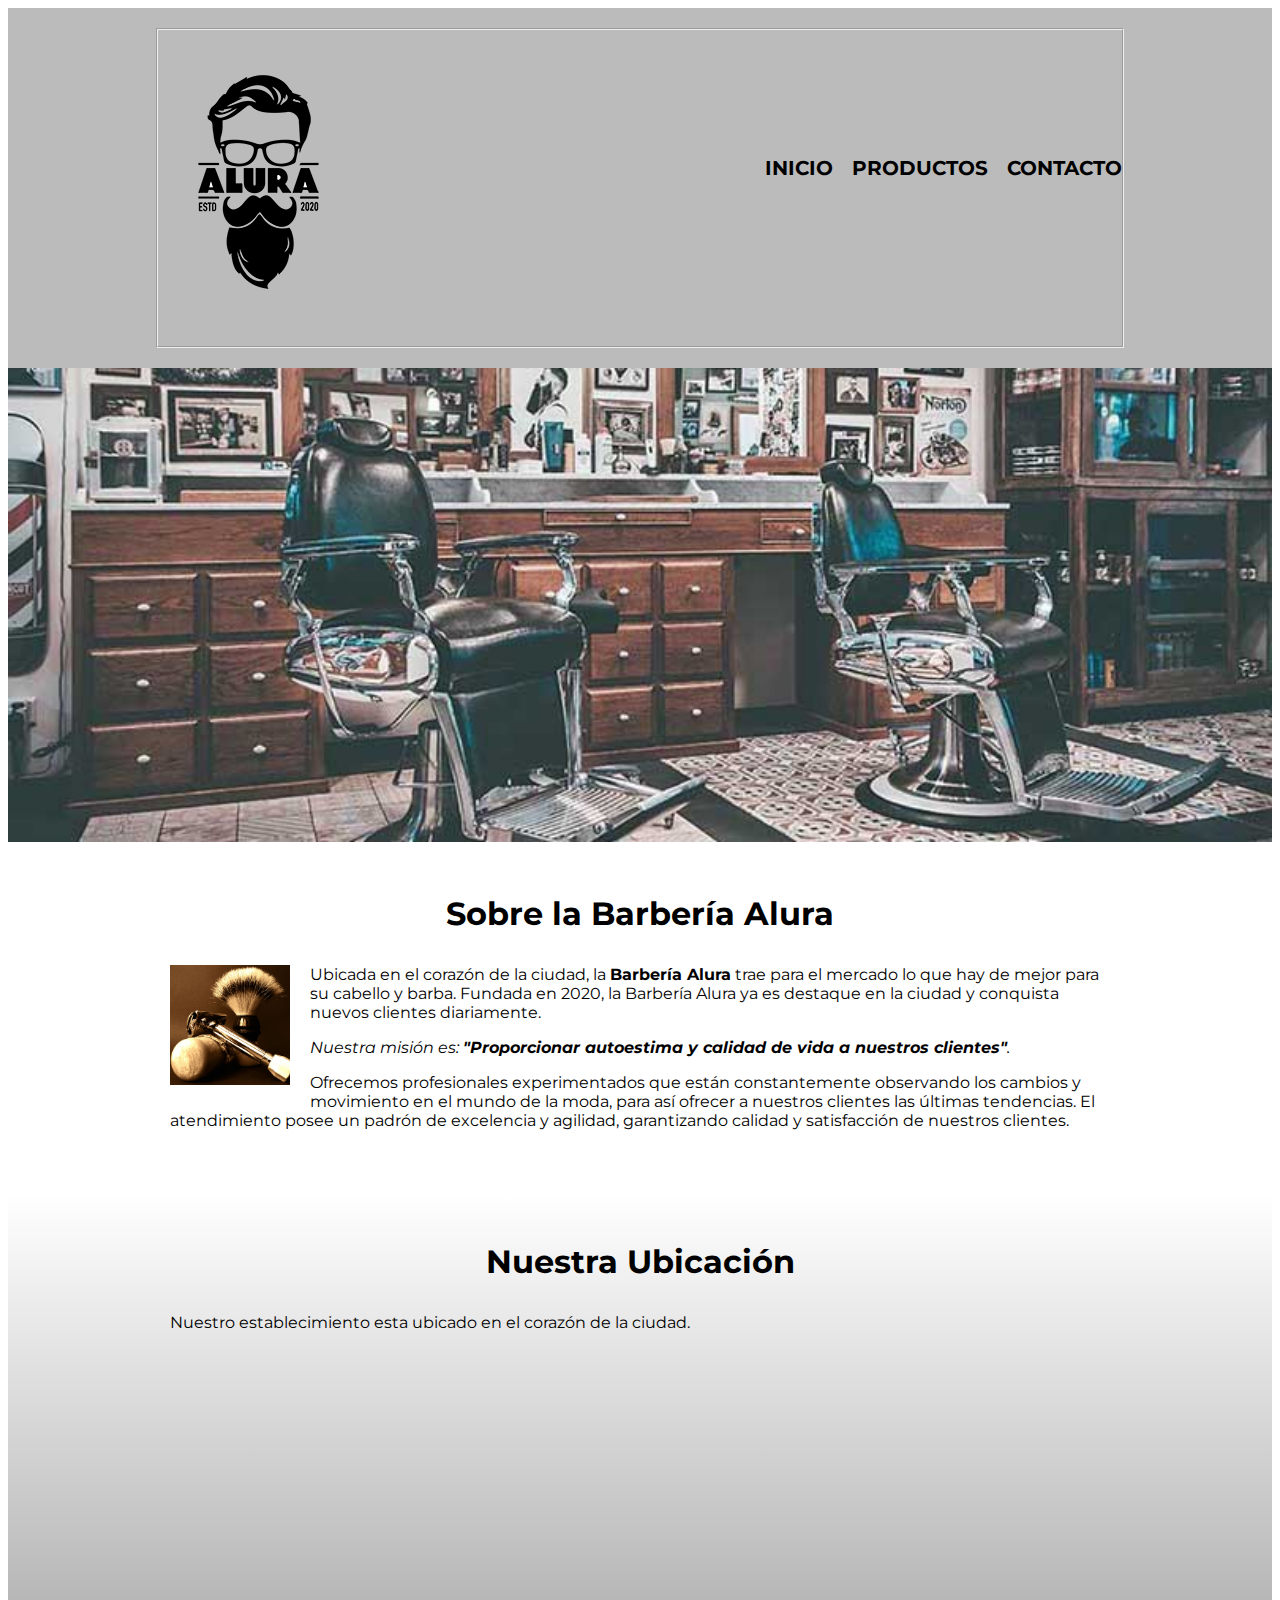
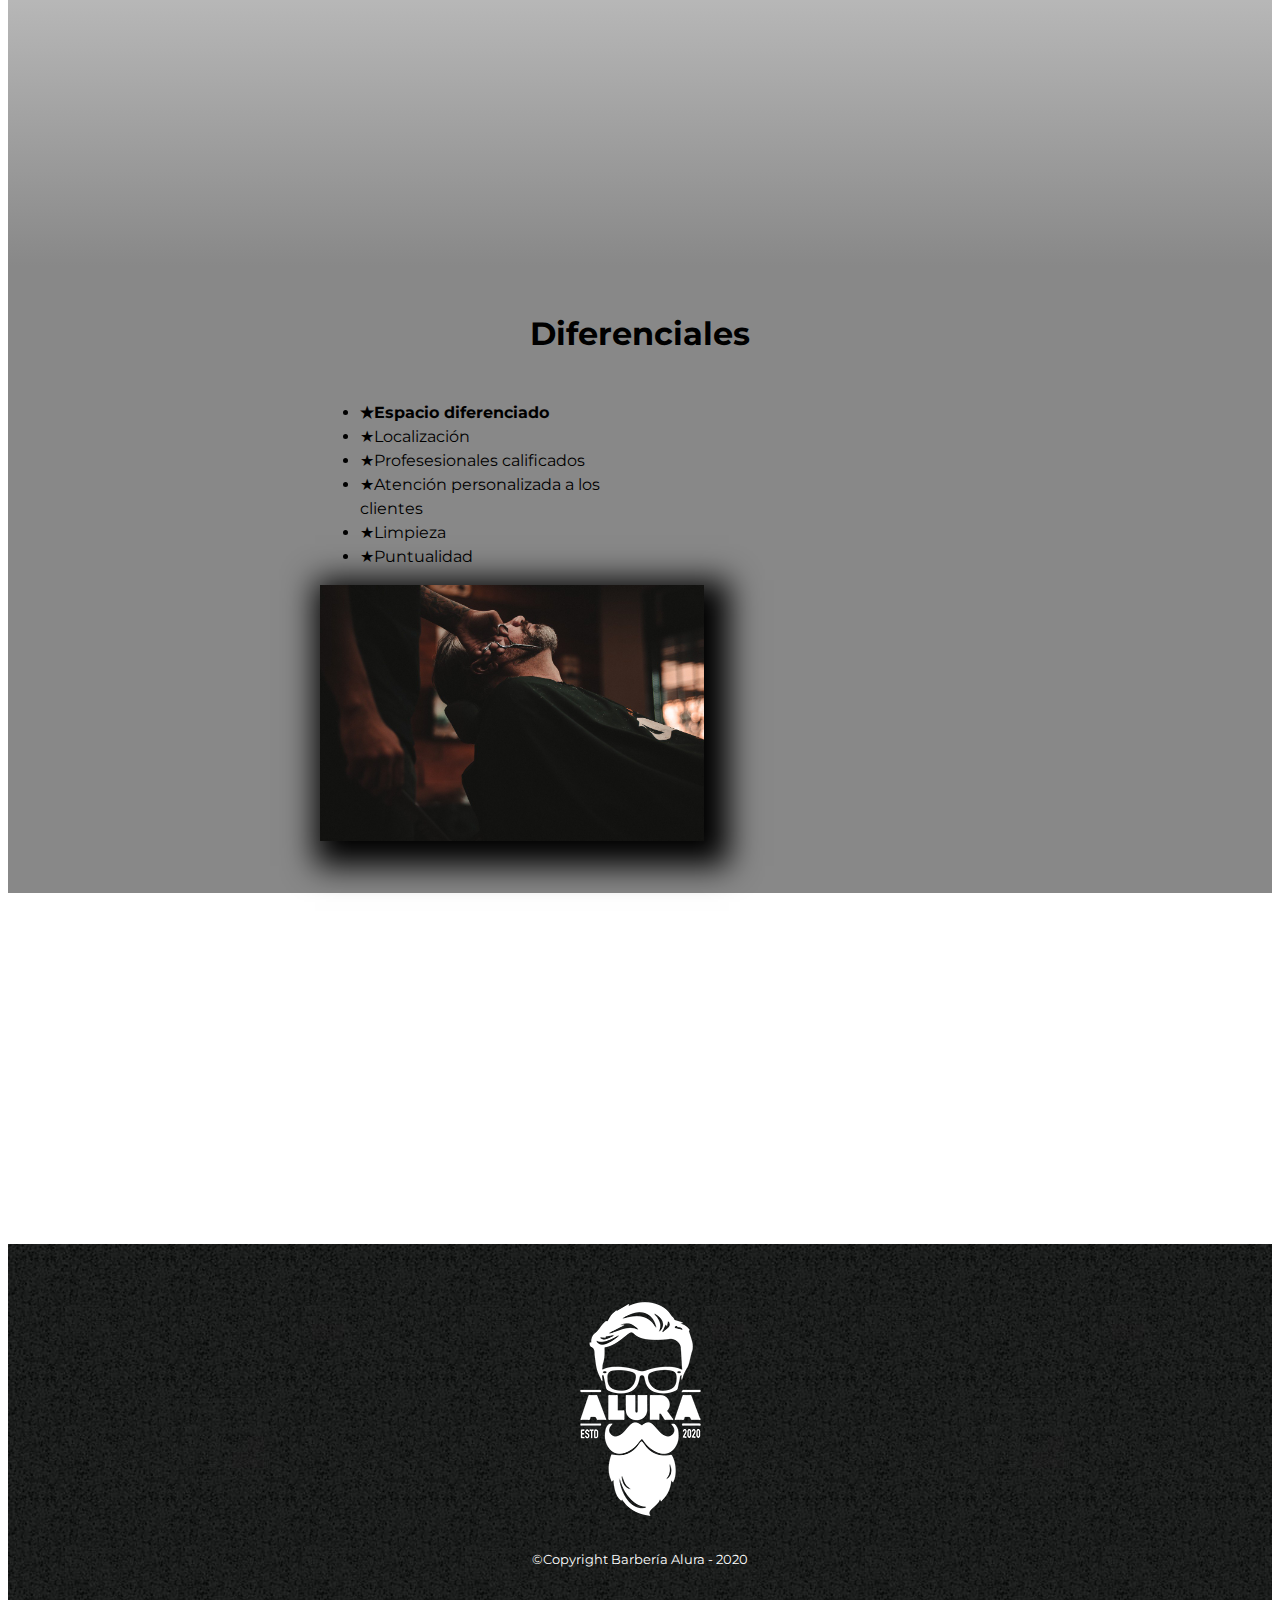
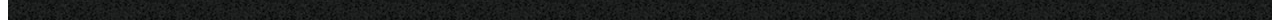
<file: index.html>
<!DOCTYPE html>

<html lang="es">
    
    <head>

        <meta charset="UTF-8"> 
        <meta name="viewport" content="width=device-width>
        <title>Barbería Alura</title>
        <link rel="stylesheet" href="./reset.css">        
        <link rel="stylesheet" href="./style.css">
        <link rel="preconnect" href="https://fonts.googleapis.com">
        <link rel="preconnect" href="https://fonts.gstatic.com" crossorigin>
        <link href="https://fonts.googleapis.com/css2?family=Montserrat:wght@300&display=swap" rel="stylesheet">
    </head>
    
    <body>
        <header>
            <fieldset class="box">
                <h1><img src="./imagenes/logo.png" alt="logo"></h1>
                <nav>
                    <ul>
                        <li><a href="./index.html">Inicio</a></li>
                        <li><a href="./productos.html">Productos</a></li>
                        <li><a href="./contacto.html">Contacto</a></li>
                    </ul>
                </nav>
            </fieldset>
        </header>
    
        <main>
            <img id="banner" src="banner/banner.jpg"> 
        
        <section class="principal">
        
        <h2 class="titulo-principal">Sobre la Barbería Alura</h2>
       
        <img src="./imagenes/utensilios[1].jpg" alt="utensilios" class="imagenUtensilios">

        <p>Ubicada en el corazón de la ciudad, la <strong>Barbería Alura</strong> trae para el mercado lo que hay de mejor para su cabello y barba. Fundada en 2020, la Barbería Alura ya es destaque en la ciudad y conquista nuevos clientes diariamente.</p>

            <p id="mision"><em>Nuestra misión es: <strong>"Proporcionar autoestima y calidad de vida a nuestros clientes"</strong>.</em></p>

            <p>Ofrecemos profesionales experimentados que están constantemente observando los cambios y movimiento en el mundo de la moda, para así ofrecer a nuestros clientes las últimas tendencias. El atendimiento posee un padrón de excelencia y agilidad, garantizando calidad y satisfacción de nuestros clientes.</p> 
            
        </section>
        
        <section class="mapa">
            <h2 class="titulo-principal">Nuestra Ubicación</h2>
            <div class="mapa-contenido">
                <p>Nuestro establecimiento esta ubicado en el corazón de la ciudad.</p>
                <iframe src="https://www.google.com/maps/embed?pb=!1m18!1m12!1m3!1d3656.452579872661!2d-46.63415580213008!3d-23.588096476060308!2m3!1f0!2f0!3f0!3m2!1i1024!2i768!4f13.1!3m3!1m2!1s0x94ce5a2b2ed7f3a1%3A0xab35da2f5ca62674!2sCaelum%20-%20Education%20and%20Innovation!5e0!3m2!1sen!2sar!4v1674500626259!5m2!1sen!2sar" width="100%" height="450" style="border:0;" allowfullscreen="" loading="lazy" referrerpolicy="no-referrer-when-downgrade"></iframe>
            </div>
        </section>

        <section class="diferenciales">
            
            <h3 class="titulo-principal">Diferenciales</h3>
       
            
            <div class="contenido-diferenciales">
                <ul class="lista-diferenciales">
                    <li class="items">Espacio diferenciado</li>
                    <li class="items">Localización</li>
                    <li class="items">Profesesionales calificados</li>
                    <li class="items">Atención personalizada a los clientes</li>
                    <li class="items">Limpieza</li>
                    <li class="items">Puntualidad</li>

                </ul><img src="./diferenciales/diferenciales.jpg" alt="" class="imagen-diferenciales">
            </div>
        </section>

        <div class="video">
            <iframe width="100%" height="315" src="https://www.youtube.com/embed/wcVVXUV0YUY" title="YouTube video player" frameborder="0" allow="accelerometer; autoplay; clipboard-write; encrypted-media; gyroscope; picture-in-picture; web-share" allowfullscreen></iframe>
        </div>
        
        </main>

        <footer>
            <img src="./imagenes/logo-blanco.png" alt="logo-footer">
            <p class="copyright">&#169;Copyright Barbería Alura - 2020 </p>
        </footer>
       
        
    </body>
</html>
</file>
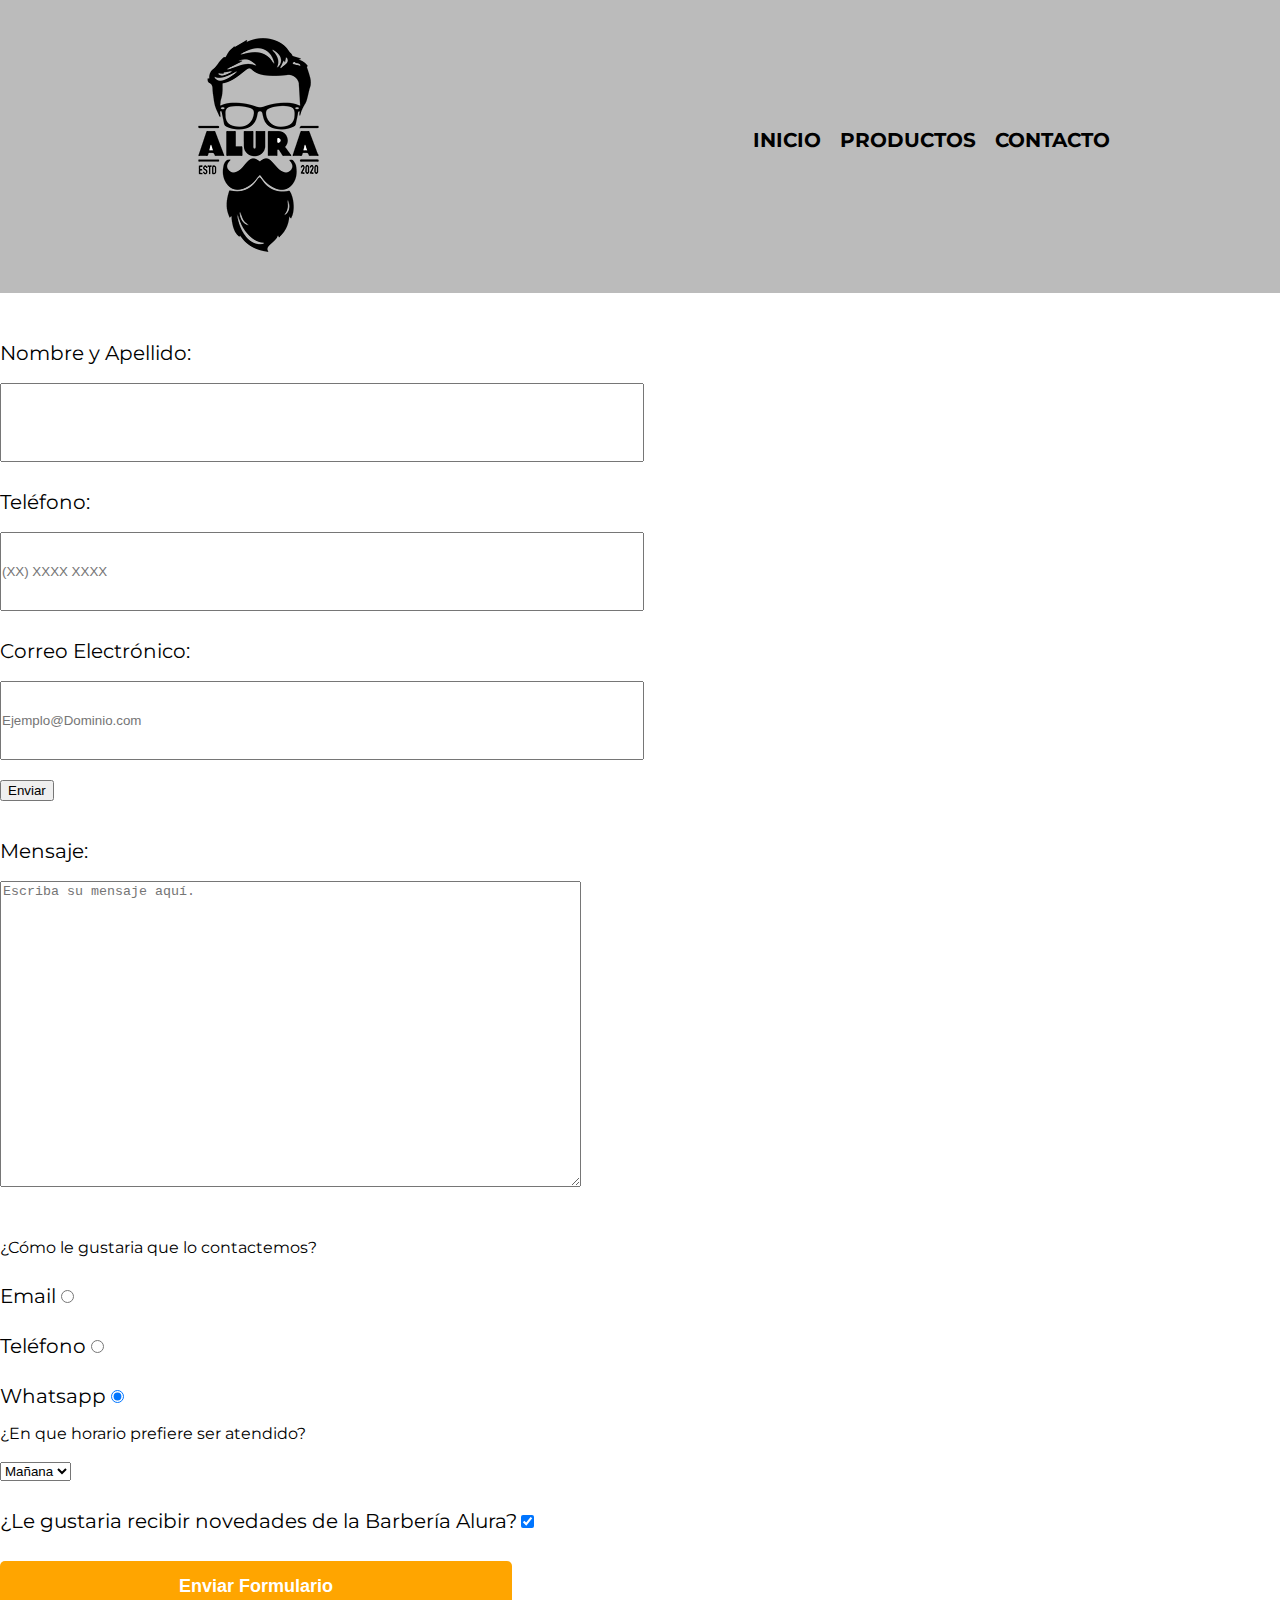
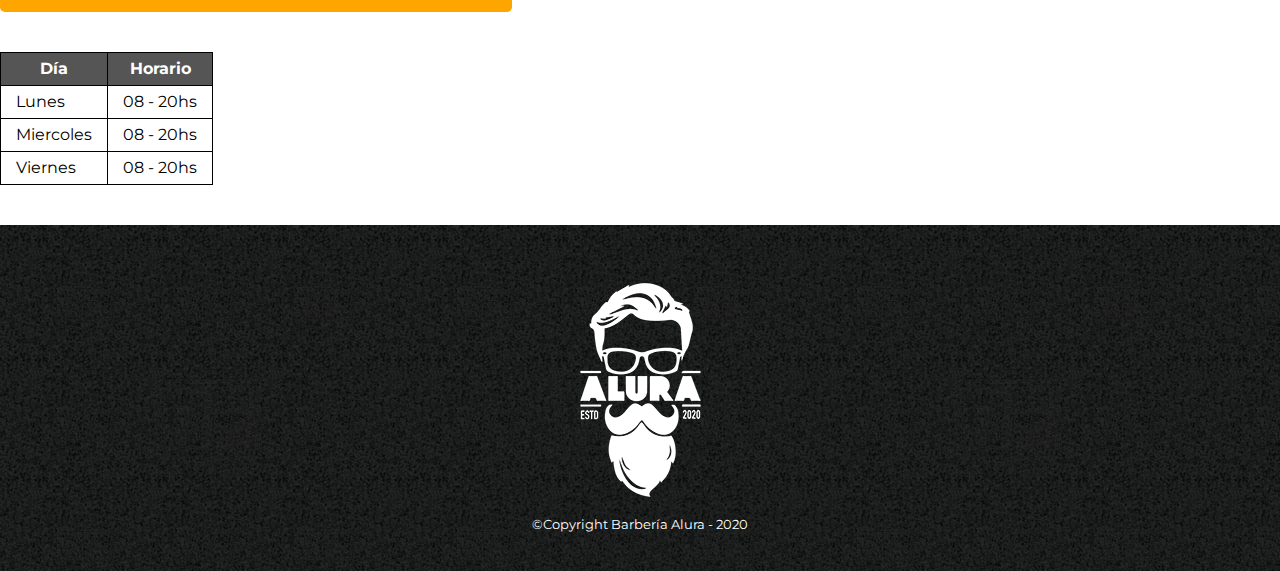
<file: contacto.html>
<!DOCTYPE html>
<html lang="es">
<head>
    <meta charset="UTF-8">
    <meta http-equiv="X-UA-Compatible" content="IE=edge">
    <meta name="viewport" content="width=device-width, initial-scale=1.0">
    <title>Contacto</title>
    <link rel="stylesheet" href="./reset.css">
    <link rel="stylesheet" href="./style.css">
    <link rel="preconnect" href="https://fonts.googleapis.com">
    <link rel="preconnect" href="https://fonts.gstatic.com" crossorigin>
    <link href="https://fonts.googleapis.com/css2?family=Montserrat:wght@300&display=swap" rel="stylesheet">
</head>
<body>
    <header>
        <fieldset class="box">
            <h1><img src="./imagenes/logo.png" alt="logo"></h1>
            <nav>
                <ul>
                    <li><a href="./index.html">Inicio</a></li>
                    <li><a href="./productos.html">Productos</a></li>
                    <li><a href="./contacto.html">Contacto</a></li>
                </ul>
            </nav>
        </fieldset>
    </header>

    <main>
        <form action="">
            <label for="nombreyapellido">Nombre y Apellido:</label>
            <input type="text" class="input1" name="" id="nombreyapellido" required>
            <label for="nombreyapellido">Teléfono:</label>
            <input type="tel" class="input1"name="" id="telefono" required placeholder="(XX) XXXX XXXX">
            <label for="email">Correo Electrónico:</label>
            <input type="email" class="input1" name="" id="email" required placeholder="Ejemplo@Dominio.com">
            <input type="submit" value="Enviar">
            <fieldset class="input1">
                <label for="textarea">Mensaje:</label>
                <textarea name="" id="textarea" cols="70" rows="20" required placeholder="Escriba su mensaje aquí."></textarea>
            </fieldset>
            <fieldset>
                <legend>¿Cómo le gustaria que lo contactemos?</legend>
                <label for="r-email">Email<input type="radio" name="contacto" value="email" id="r-email"></label>
                <label for="r-telefono">Teléfono<input type="radio" name="contacto" value="telefono" id="r-telefono">
                </label>
                <label for="r-whatsapp">Whatsapp<input type="radio" name="contacto" value="whatsapp" id="r-whatsapp" checked></label>    
            </fieldset>
            <fieldset>
                <legend>¿En que horario prefiere ser atendido?</legend>
                <select name="contacto" id="">
                    <option>Mañana</option>
                    <option>Tarde</option>
                    <option>Noche</options>
                </select>
            </fieldset>            
                <label class="checkbox">¿Le gustaria recibir novedades de la Barbería Alura?<input type="checkbox" checked></label>
                <input type="submit" class="enviarForm" value="Enviar Formulario">
         </form>

         <table>
            <thead>
                <tr>
                    <th>Día</th>
                    <th>Horario</th>
                </tr>
            </thead>
            
            <tbody>
                <tr>
                    <td>Lunes</td>
                    <td>08 - 20hs</td>
                </tr>
    
                <tr>
                    <td>Miercoles</td>
                    <td>08 - 20hs</td>
                </tr>
    
                <tr>
                    <td>Viernes</td>
                    <td>08 - 20hs</td>
                </tr>
            </tbody>
            
         </table>
    </main>

    <footer>
        <img src="./imagenes/logo-blanco.png" alt="logo-footer">
        <p class="copyright">&#169;Copyright Barbería Alura - 2020 </p>
    </footer>
  
    
</body>
</html>
</file>
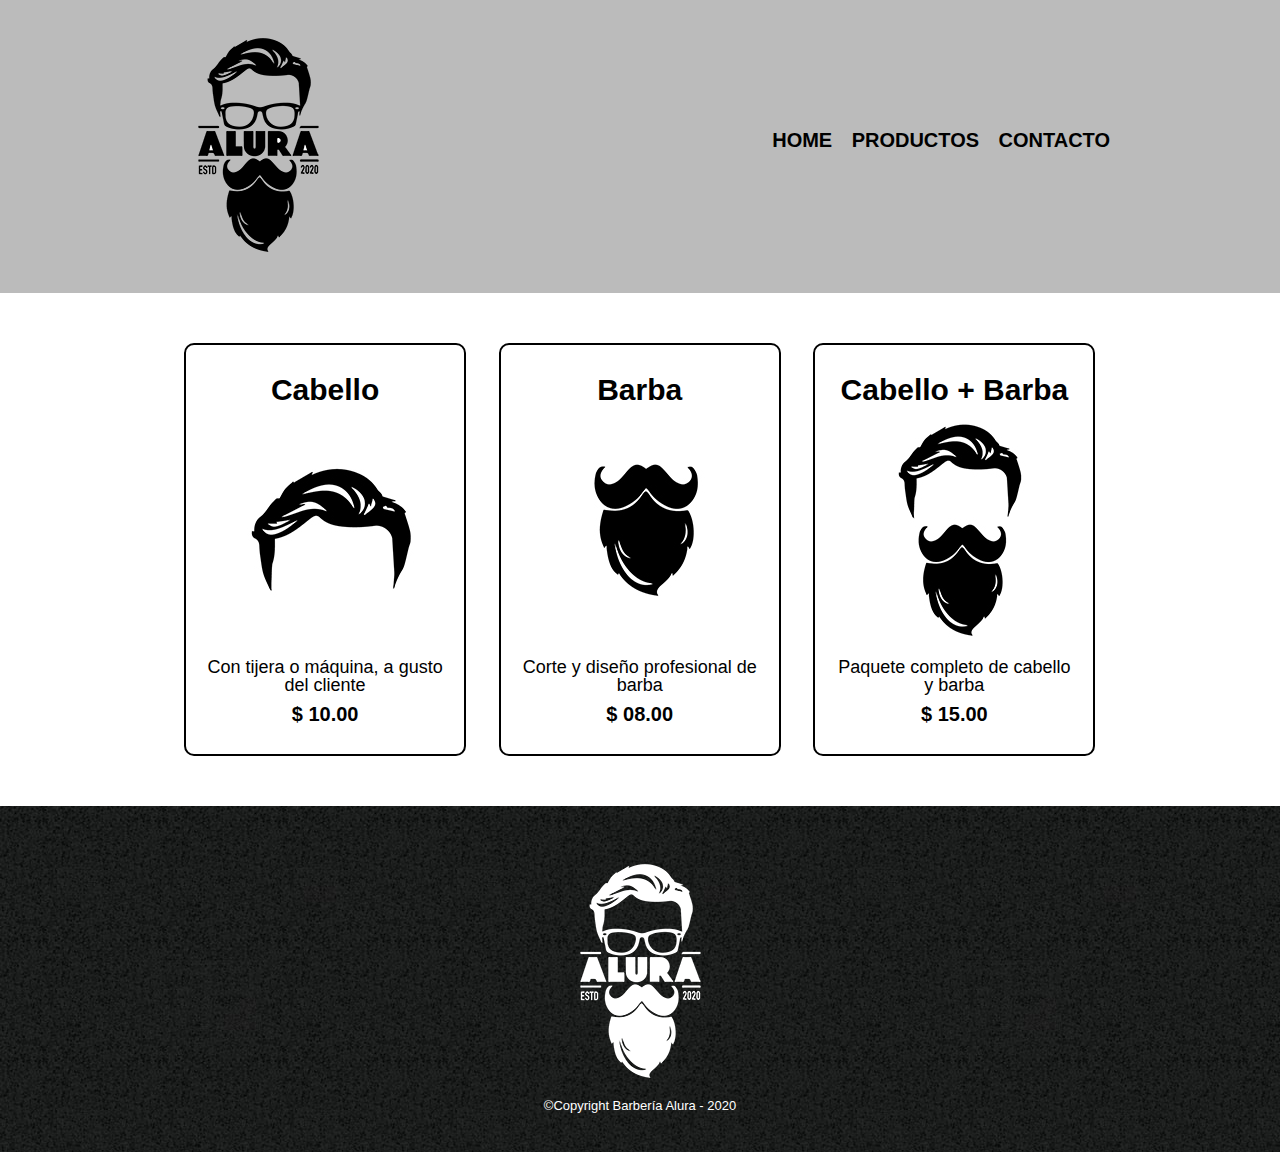
<file: productos.html>
<!DOCTYPE html>
<html lang="es">
<head>
    <meta charset="UTF-8">
    <meta http-equiv="X-UA-Compatible" content="IE=edge">
    <meta name="viewport" content="width=device-width, initial-scale=1.0">
    <title>Productos</title>
    <link rel="stylesheet" href="./reset.css">
    <link rel="stylesheet" href="./style.css">
</head>
<body>
    <header>
        <div class="box">
            <h1><img src="./imagenes/logo.png" alt=""></h1>
            <nav>
                <ul>
                    <li><a href="./index.html">Home</a></li>
                    <li><a href="./productos.html">Productos</a></li>
                    <li><a href="./contacto.html">Contacto</a></li>
                </ul>
            </nav>

        </div>
     
        
    </header>
    <main>
        <ul class="productos">
            <li>
                <h2>Cabello</h2>
                <img src="imagenes/cabello.jpg">
                <p class="producto-descripcion">Con tijera o máquina, a gusto del cliente</p>
                <p class="producto-precio">$ 10.00</p>
            </li>
            <li>
                <h2>Barba</h2>
                <img src="imagenes/barba.jpg">
                <p class="producto-descripcion">Corte y diseño profesional de barba</p>
                <p class="producto-precio">$ 08.00</p>
            </li>
            <li>
                <h2>Cabello + Barba</h2>
                <img src="imagenes/cabello+barba.jpg">
                <p class="producto-descripcion">Paquete completo de cabello y barba</p>
                <p class="producto-precio">$ 15.00</p>
            </li>
        </ul>
    </main>
    <footer>
        <img src="./imagenes/logo-blanco.png" alt="">
        <p class="copyright">&#169;Copyright Barbería Alura - 2020 </p>
    </footer>
  
    
</body>
</html>
</file>
<file: style.css>
body{
    font-family: 'Montserrat', sans-serif;
}
header{
    background-color: #BBBBBB;
    padding: 20px 0;
}
.box{
    position: relative;
    width: 940px;
    margin: 0 auto;
}
nav li{
    display: inline-block;
    margin: 0 0 0 15px 
    /* margin: up, right, down, left */
}
nav{
    position: absolute;
    top: 110px;
    right: 0;
}
nav a{
    text-transform: uppercase;
    color: #000000;
    font-weight: bold;
    font-size: 20px;
    text-decoration: none;
}
nav a:hover{
    color:#C78C19;
    text-decoration: underline;
}
.productos {
    width: 940px;
    margin: 0 auto;
    padding: 50px;
}

.productos li {
    display: inline-block;
    text-align: center;
    width: 30%;
    vertical-align: top;
    margin: 0 1.5%;
    padding: 30px 20px;
    box-sizing: border-box;
    border: 2px solid;
    border-radius: 10px;
}
.productos li:hover{
    border-color:#C78C19;
    font-size: 33px;
}
.productos li:active{
    border-color: #088C19;
}

.productos h2 {
    font-size: 30px;
    font-weight: bold;
}
.productos li:hover h2{
    font-size: 33px;
}

.producto-descripcion {
    font-size: 18px;
}

.producto-precio {
    font-size: 20px;
    font-weight: bold;
    margin-top: 10px;
}
footer{
    text-align: center;
    background: url(./imagenes/bg.jpg);
    padding: 40px;
}
.copyright{
    color: #FFFFFF;
    font-size: 13px;
} 
form{
    margin: 40px 0;
}
.input1{
    display: block;
    margin: 0 0 20px;
    padding: 30px 0px;
    width: 50%;
}
label.input1{
    padding: 30px 0px
}

form label,form p{
    display: block;
    font-size: 20px;
    padding: 10px 0px;
    margin: 0 0 10px;
}
.checkbox{
    margin: 20px 0;
}
legend{
    margin-bottom: 20px;
}
.enviarForm{
    width: 40%;
    padding: 15px 0;
    font-size: 18px;
    font-weight: bold;
    color: white;
    background: orange;
    border: none;
    border-radius: 5px;
    transition: 1s all;
    cursor: pointer;
}
.enviarForm:hover{
    background-color: darkorange;
    transform: scale(1.1);
    /* transform: rotate(120deg); */
}
table{
    margin: 40px 0px 40px 0px;
}
thead{
    background-color: #555555;
    color: white;
    font-weight: bold;
}
td, th{
    border: 1px solid black;
    padding: 8px 15px;
}

/* CSS HOME */

#banner{
    width: 100%;
}
.titulo-principal{
    text-align: center;
    font-size: 2em;
    margin: 0 0 1em;
    clear: left;
}
.principal{
    padding: 3em 0;
    background-color: white;
    width: 940px;
    margin: 0 auto;
}
.principal strong{
    font-weight: bold;
}
.principal em{
    font-style: italic;
}
.imagenUtensilios{
    width: 120px;
    margin: 0 20px 20px 0;
    float: left;    
}
.mapa{
    padding: 3em 0;
    background: linear-gradient(white,#888888);
}
.mapa p{
    margin: 0 0 2em;
}
.mapa-contenido{
    width: 940px;
    margin: 0 auto;
}
.diferenciales{
    padding: 3em 0;
    margin: 0 auto;
    background-color: #888888;
}
.contenido-diferenciales{
    width: 640px;
    margin: 0 auto;
}
.lista-diferenciales{
    width: 40%;
    display: inline-block;
    vertical-align: top;
}
.items{
    line-height: 1.5;
}
.items::before{
    content: "★";
}
.items:first-child{
    font-weight: bold;
}
.imagen-diferenciales{
    width: 60%;
    transition: 400ms;
    box-shadow: 10px 10px 30px 15px black;
}
.imagen-diferenciales:hover{
    opacity: 0.3;
}
.video{
    width: 560px;
    margin: 1em auto;   
}


@media screen and (max-width:480px){
    h1{
        text-align: center;
    }
    nav{
        position: static;
    }
    .box, .principal, .mapa-contenido, .contenido-diferenciales, .video{
        width: auto;
    }
    .lista-diferenciales, .imagen-diferenciales{
        width: 100%;
    }
}
</file>
